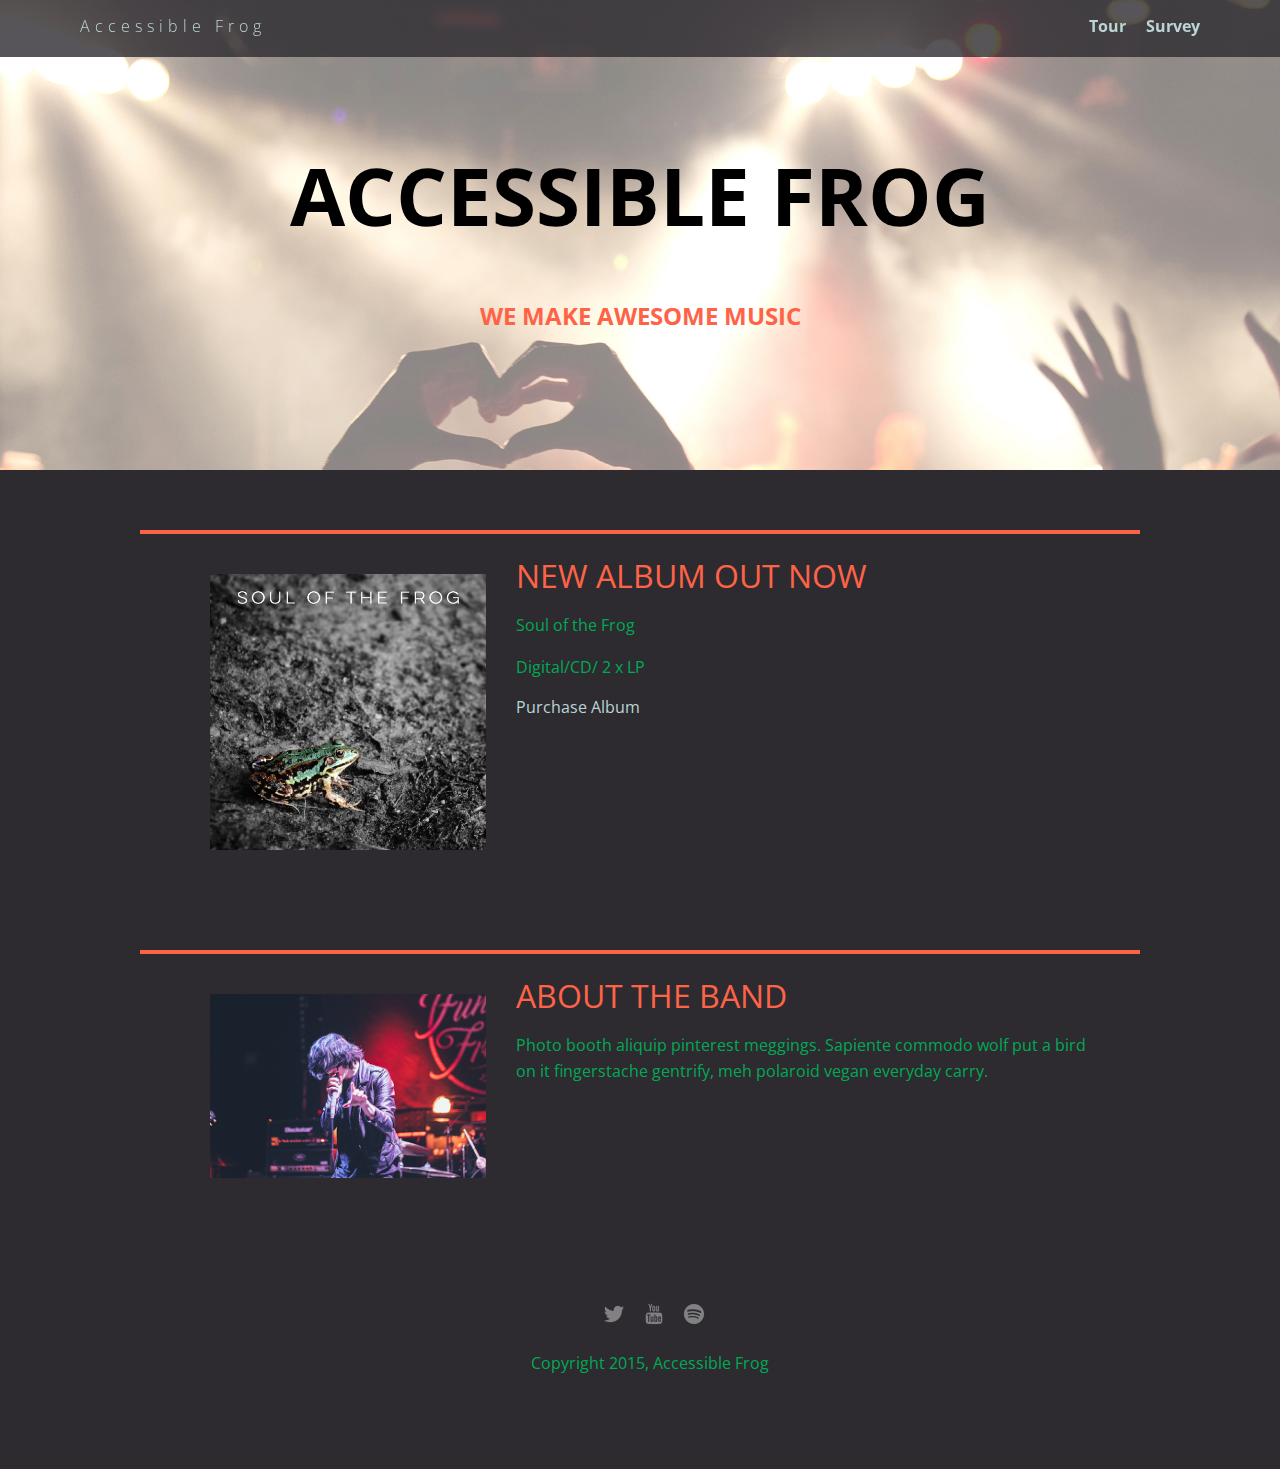
<file: index.html>
<!doctype html>
<html lang="en">
  <head>
      <meta charset="utf-8">
      <link href="css/styles.css" rel="stylesheet" type="text/css" />
      <meta name="viewport" content="width=device-width, initial-scale=1, maximum-scale=1, user-scalable=0"/>
      <link href='https://fonts.googleapis.com/css?family=Open+Sans:400,300,600' rel='stylesheet' type='text/css'>
      <title>Accessible Frog</title>
  </head>

  <body>
    <nav role="navigation">
      <ul class="nav">
        <li class="name"><a href="#">Accessible Frog</a></li>
        <li><a href="tour.html">Tour</a></li>
        <li><a href="survey.html">Survey</a></li>
      </ul>
    </nav>

    <header role="banner">
      <p class="title">ACCESSIBLE FROG</p>
      <p class="subtitle">WE MAKE AWESOME MUSIC</p>
    </header>

    <main role="main">
      <section>
        <div class="flex">
          <img class="photo" src= "img/soul_of_the_frog.jpg" alt="The new album cover with a frog on it.">
          <div class="information">
            <span>New album out now</span>
            <p>Soul of the Frog</p>
            <p>Digital/CD/ 2 x LP</p>
            <a href="#" class="buy">Purchase Album</a>
          </div>
        </div>
      </section>

      <section>
        <div class="flex">
          <img class="photo" src= "img/lead_singer.jpg" alt="The lead singer singing">
          <div class="information">
            <span>About the band</span>
            <p>Photo booth aliquip pinterest meggings. Sapiente commodo wolf put a bird on it fingerstache gentrify, meh polaroid vegan everyday carry.</p>
          </div>
        </div>
      </section>
    </main>

    <footer role="contentinfo">
      <ul>
        <li><a href="#" class="social twitter"><img src= "img/twitter-32.png" alt="Twitter logo"></a></li>
        <li><a href="#" class="social youtube"><img src= "img/youtube-32.png" alt="YouTube logo"></a></li>
        <li><a href="#" class="social spotify"><img src= "img/spotify-32.png" alt="Spotify logo"></a></li>
      </ul>
      <p class="copyright">Copyright 2015, Accessible Frog</p>
    </footer>

  </body>
</html>
</file>
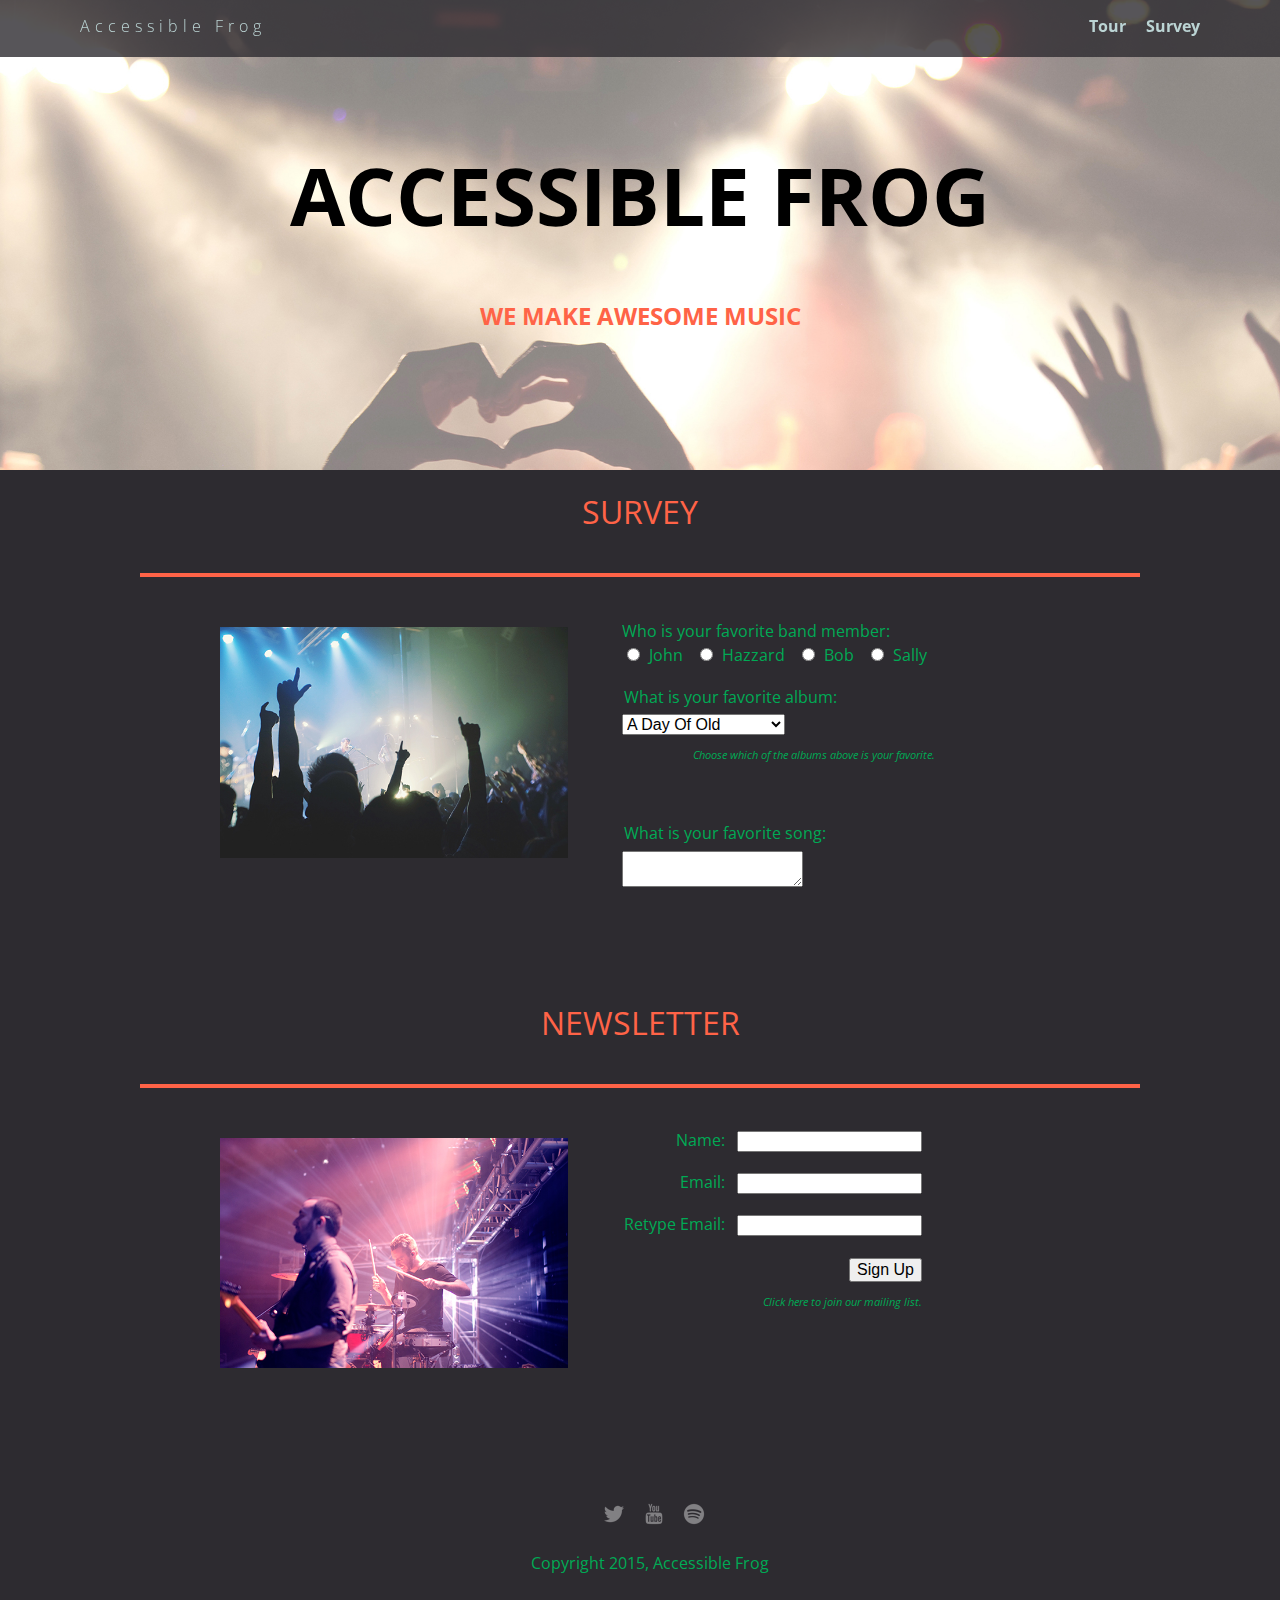
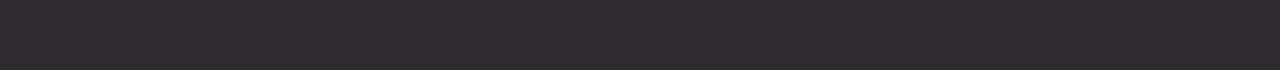
<file: survey.html>
<!doctype html>
<html lang="en">
  <head>
    <meta charset="utf-8">
    <link href="css/styles.css" rel="stylesheet" type="text/css" />
    <link href="css/survey.css" rel="stylesheet" type="text/css" />
    <meta name="viewport" content="width=device-width, initial-scale=1, maximum-scale=1, user-scalable=0"/>
    <link href='https://fonts.googleapis.com/css?family=Open+Sans:400,300,600' rel='stylesheet' type='text/css'>
    <title>Accessible Frog</title>
  </head>

  <body>
    <nav role="navigation">
      <ul class="nav">
        <li class="name"><a href="index.html">Accessible Frog</a></li>
        <li><a href="tour.html">Tour</a></li>
        <li><a href="#">Survey</a></li>
      </ul>
    </nav>

    <header role="banner">
      <p class="title">ACCESSIBLE FROG</p>
      <p class="subtitle">WE MAKE AWESOME MUSIC</p>
    </header>

    <main role="main">
      <span>Survey</span>
      <section>
        <div class="flex">
          <img class="photo" src= "img/concert01.jpg" alt="A crowd of people watching a concert">
          <div class="container">
            <form class = "survey" role="form">
              <fieldset>
                <legend>Survey</legend>
                <p id="bandMem">Who is your favorite band member:</p>
                <input type="radio" name="res" value="John" id="john" aria-describedby="bandMem">
                <label class="radio" for="john">John</label>
                <input type="radio" name="res" value="Hazzard" id="hazzard" aria-describedby="bandMem">
                <label class="radio" for="hazzard">Hazzard</label>
                <input type="radio" name="res" value="Bob" id="bob" aria-describedby="bandMem">
                <label class="radio" for="bob">Bob</label>
                <input type="radio" name="res" value="Sally" id="sally" aria-describedby="bandMem">
                <label class="radio" for="sally">Sally</label><br>

                <label for="albums">What is your favorite album:</label><br>
                <select id="albums" name="select" aria-describedby="album">
                  <option value="1">A Day Of Old</option>
                  <option value="2">Diamond Fireworks</option>
                  <option value="3">Enjoy Your Desire</option>
                  <option value="4">Finding My Shadow</option>
                  <option value="5">Heroic Forever</option>
                  <option value="6">Midnight Fires</option>
                  <option value="7">Music Of My Life</option>
                  <option value="8">Party For An Angel</option>
                  <option value="9">Song For Yesterday</option>
                  <option value="10">Street Of The Rider</option>
                  <option value="11">This Is For You</option>
                </select>
                <p id="album">Choose which of the albums above is your favorite.<p><br>

                <label for="favoriteSong">What is your favorite song:</label><br>
                <textarea id="favoriteSong"></textarea>
              </fieldset>
            </form>
          </div>
        </div>
      </section>

      <span>Newsletter</span>
      <section>
        <div class="flex">
          <img class="photo" src= "img/the_band.jpg" alt="The band onstage during a concert">
            <div class="container">
              <form class="newsletter" role="form">
                <fieldset>
                  <legend>Newsletter</legend>
                  <label for="name">Name: </label>
                  <input type ="text" name="textfield" id="name"><br>
                  <label for="email">Email: </label>
                  <input type ="email" name="textfield" id="email"><br>
                  <label for="retypeEmail">Retype Email: </label>
                  <input type ="email" name="textfield" id="retypeEmail"><br>
                  <button type="submit" aria-describedby="submit">Sign Up</button>
                  <p id="submit">Click here to join our mailing list.</p>
                </fieldset>
              </form>
            </div>
        </div>
      </section>
    </main>

    <footer role="contentinfo">
      <ul>
        <li><a href="#" class="social twitter"><img src= "img/twitter-32.png" alt="Twitter logo"></a></li>
        <li><a href="#" class="social youtube"><img src= "img/youtube-32.png" alt="YouTube logo"></a></li>
        <li><a href="#" class="social spotify"><img src= "img/spotify-32.png" alt="Spotify logo"></a></li>
      </ul>
      <p class="copyright">Copyright 2015, Accessible Frog</p>
    </footer>
  </body>
</html>
</file>
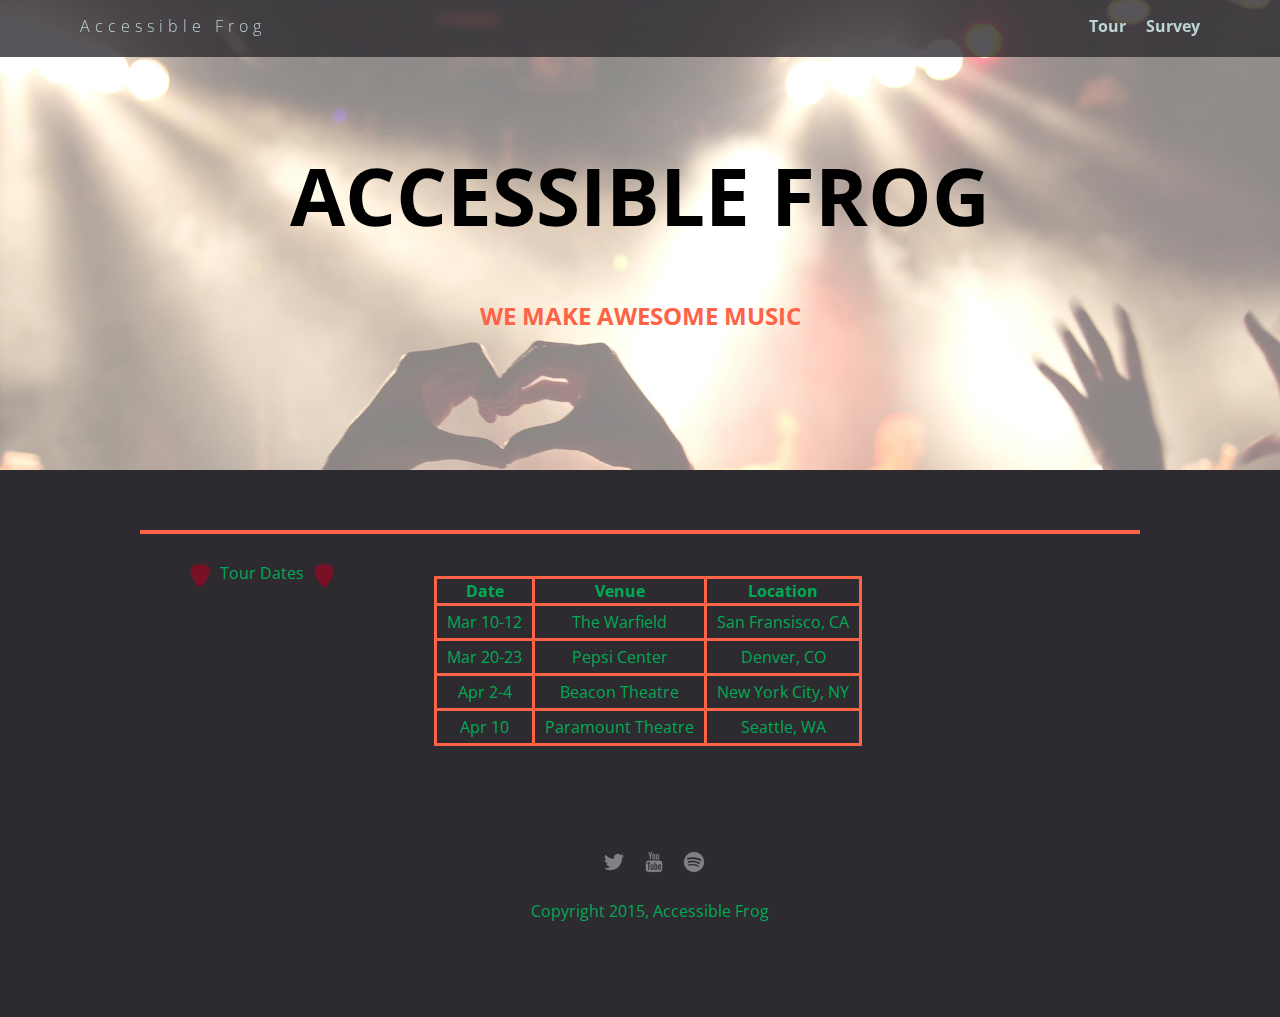
<file: tour.html>
<!doctype html>
<html lang="en">
  <head>
      <meta charset="utf-8">
      <link href="css/styles.css" rel="stylesheet" type="text/css" />
      <link href="css/tour.css" rel="stylesheet" type="text/css" />
      <meta name="viewport" content="width=device-width, initial-scale=1, maximum-scale=1, user-scalable=0"/>
      <link href='https://fonts.googleapis.com/css?family=Open+Sans:400,300,600' rel='stylesheet' type='text/css'>
      <title>Accessible Frog</title>
  </head>

  <body>
    <nav role="navigation">
      <ul class="nav">
        <li class="name"><a href="index.html">Accessible Frog</a></li>
        <li><a href="#">Tour</a></li>
        <li><a href="survey.html">Survey</a></li>
      </ul>
    </nav>

    <header role="banner">
      <p class="title">ACCESSIBLE FROG</p>
      <p class="subtitle">WE MAKE AWESOME MUSIC</p>
    </header>

    <main role="main">
      <section>
        <div class="flex">
        <!-- The following images are decorative for this project. -->
        <!-- Please see the project instructions for information on how to handle these. -->
          <img class="pick" src= "img/guitar_pick.png" alt="">
          <summary class="dates">Tour Dates</summary>
          <img class="pick" src= "img/guitar_pick.png" alt="">
          <table>
            <caption style="visibility: hidden">2017 Tour Dates</caption>
            <tr>
              <th scope="col">Date</th>
              <th scope="col">Venue</th>
              <th scope="col">Location</th>
            </tr>
            <tr>
              <td>Mar 10-12</td>
              <td>The Warfield</td>
              <td>San Fransisco, CA</td>
            </tr>
            <tr>
              <td>Mar 20-23</td>
              <td>Pepsi Center</td>
              <td>Denver, CO</td>
            </tr>
            <tr>
              <td>Apr 2-4</td>
              <td>Beacon Theatre</td>
              <td>New York City, NY</td>
            </tr>
            <tr>
              <td>Apr 10</td>
              <td>Paramount Theatre</td>
              <td>Seattle, WA</td>
            </tr>
          </table>
        </div>
      </section>
    </main>

    <footer role="contentinfo">
      <ul>
        <li><a href="#" class="social twitter"><img src= "img/twitter-32.png" alt="Twitter logo"></a></li>
        <li><a href="#" class="social youtube"><img src= "img/youtube-32.png" alt="YouTube logo"></a></li>
        <li><a href="#" class="social spotify"><img src= "img/spotify-32.png" alt="Spotify logo"></a></li>
      </ul>
      <p class="copyright">Copyright 2015, Accessible Frog</p>
    </footer>
  </body>
</html>
</file>
<file: css/styles.css>
/* Global Layout Set-up */
* {
  box-sizing: border-box;
}

body {
  margin: 0;
  padding: 0;
  text-align: center;
  font-family: 'Open Sans', sans-serif;
  color: #00aa55;
  background: #2d2b30;
}

/* Link Styles */

a {
  text-decoration: none;
  color: #bbd4d4;
}

a:hover,
a:focus {
  color: #fff;
}

/* Section Styles */

nav {
  width: 100%;
  background: rgba(45, 43, 48, 0.8);
  min-height: 30px;
  padding: 10px;
  position: fixed;
  text-align: center;
}

.nav {
  display: flex;
  justify-content: space-around;
  font-weight: 700;
  list-style-type: none;
  margin: 0 auto;
  padding: 0;
}

.nav .name {
  display: block;
  margin-right: auto;
  color: white;
  letter-spacing: 5px;
}

.nav li {
  padding: 5px 10px 10px 10px;
}

.nav a {
  transition: all .5s;
}

.nav a:hover {
  color: white
}

header {
  text-align: center;
  background: url('../img/concert02_no_text.jpg') no-repeat top center ;
  background-size: cover;
  overflow: hidden;
  padding-top: 60px;
  height: 350px;
}

.title {
  color: #000;
  font-size: 5rem;
  margin-bottom: 50px;
  font-weight: bold;
}

.subtitle {
  color: #ff6347;
  font-size: 1.5rem;
  font-weight: bold;
}

.name{
  font-weight: 300;
}


section {
  margin: 30px;
  padding: 20px 40px 40px;
  text-align: left;
  border-top: 4px solid #ff6347;
  clear: both;
}
section:hover {
  border-color: #e6cc22;
}


.photo{
  display: block;
  width: 200px;
  height: 0%;
  margin: 0 auto;
}

span {
  font-size: 2em;
  text-transform: uppercase;
  color: #ff6347;
  margin-top: 10px;
}

/* Footer styles */

footer {
  width: 100%;
  min-height: 30px;
  padding: 20px 0 40px 20px;
}

footer .copyright {
  top: -8px;
  font-size: .75em;
}

footer ul {
  list-style-type: none;
  margin: 0;
  padding: 0;
}

footer ul li {
  display: inline-block;
}

footer img {
  height: 32px;
  width: 32px;
}

a.social {
  display: inline-block;
  margin-left: 5px;
  width: 30px;
  height: 30px;
  background-size: 30px 30px;
  opacity: .4;
  transition: all .5s;
}

a.social:hover,
a.social:focus {
  opacity: 1;
}


/* Styles for larger screens */
@media screen and (min-width: 840px) {

  .flex {
    display: -ms-flexbox;      /* TWEENER - IE 10 */
    display: flex;
    max-width: 1200px;
    -ms-flex-pack: distribute;
  }

  header {
    min-height: 470px;
  }

  .nav {
    max-width: 1200px;
    padding: 0 30px;
  }


  main {
    padding-top: 20px;
  }

  main p {
    line-height: 1.6em;
  }

  section {
    margin: 40px auto;
    padding: 20px 40px 40px;
    width: 80%;
    max-width: 1000px;
  }

  .photo{
    width: 30%;
    margin: 20px 30px;
  }

  footer {
    font-size: 1.3em;
    max-width: 1200px;
    margin: 40px auto;
  }
}
</file>
<file: css/survey.css>
/* Survey page styles */

.photo{
  width: 60%;
  padding: 10px;
}

form {
  margin: 0 auto;
  text-align: left;
  display: inline-block;
}

.container {
  text-align: center;
}

fieldset {
  border: none;
}

legend {
  display: none;
}

.newsletter{
  text-align: right;
}

#albums {
  font-size: 1rem;
}

label {
  display: inline-block;
  padding: 15px 8px 5px 2px;
}

button:focus,
input:focus,
textarea:focus,
#albums:focus {
  background-color: #bbd4d4;
  border: 3px solid #00aa55
}

button {
  font-size: 1rem;
  margin-top: 18px;
}

#bandMem {
  margin-bottom: 0;
}

.radio {
  padding-top: 0;
}

#submit,
#album {
  color: #00aa55;
  font-size: .7em;
  text-align: right;
  font-style: italic;
}

/* Styles for larger screens */
@media screen and (min-width: 840px) {
  .photo{
    width: 40%;
  }
}
</file>
<file: css/tour.css>
/* Tour page styles */


.heading{
  display: inline-block;
  margin: 0;
}

.pick{
  width: 40px;
  height: 0%;
  padding: 10px;
}

.dates {
  padding-top: 8px;
}

table {
  margin-left: 90px;
}

table,
th,
td {
  border: 3px solid #ff6347;
  border-collapse: collapse;
  text-align: center;
}

th {
  text-align: center;
}

td {
  padding-top: 5px;
  padding-bottom: 5px;
  padding-right: 10px;
  padding-left: 10px;
}
</file>
